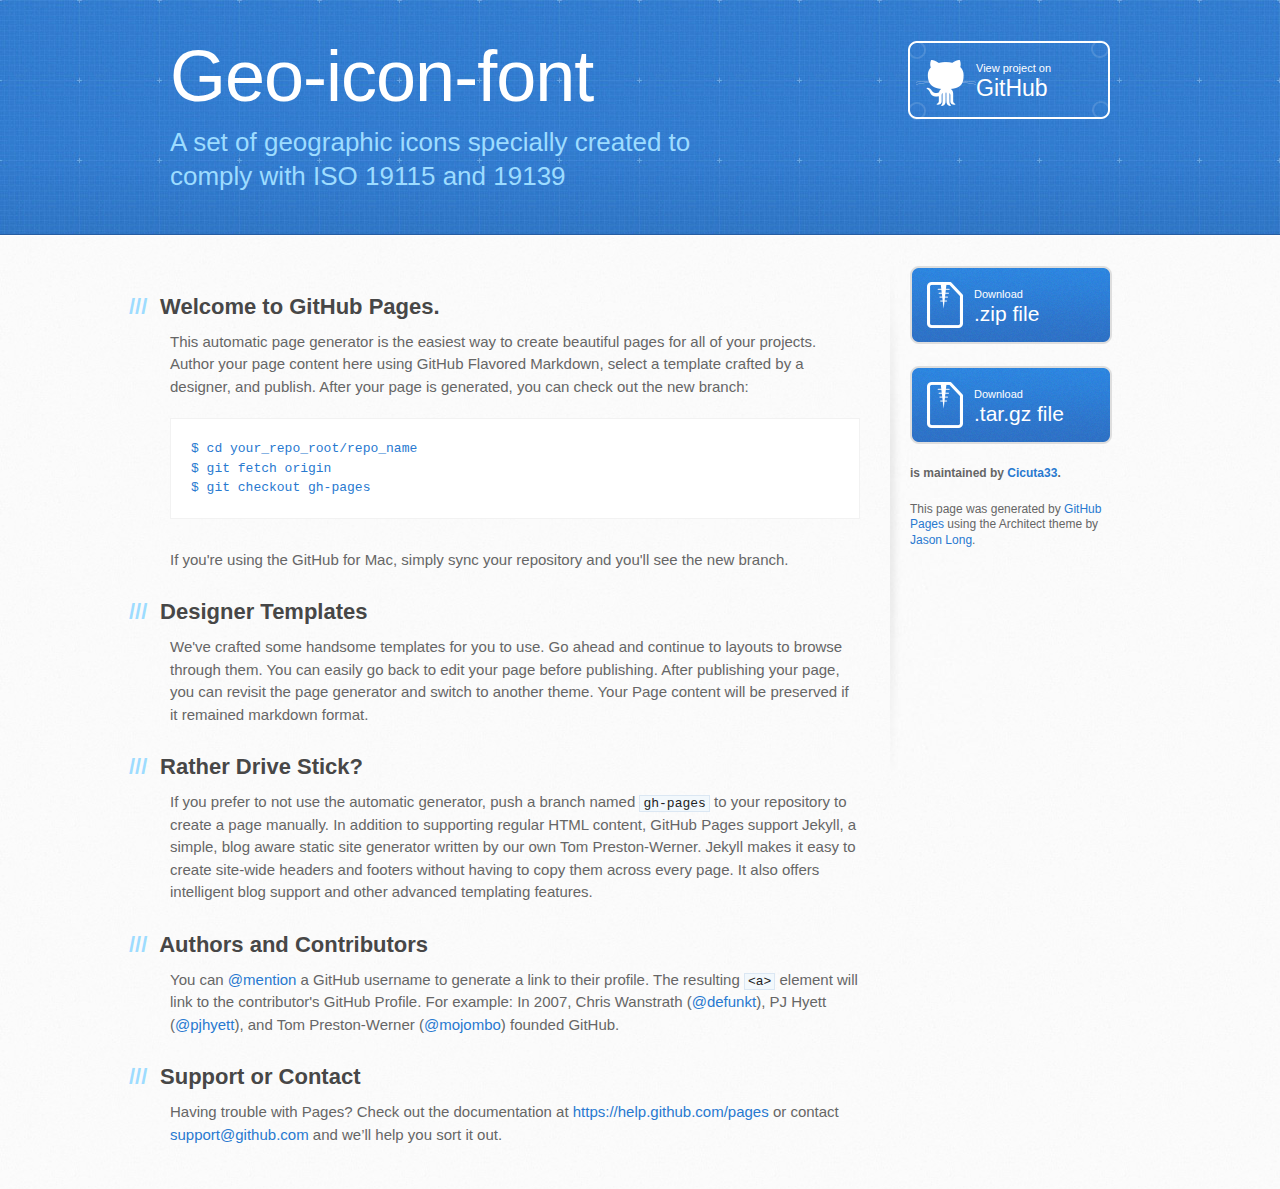
<file: index.html>
<!DOCTYPE html>
<html>
  <head>
    <meta charset='utf-8'>
    <meta http-equiv="X-UA-Compatible" content="chrome=1">
    <meta name="viewport" content="width=device-width, initial-scale=1, maximum-scale=1">
    <link href='https://fonts.googleapis.com/css?family=Architects+Daughter' rel='stylesheet' type='text/css'>
    <link rel="stylesheet" type="text/css" href="stylesheets/stylesheet.css" media="screen">
    <link rel="stylesheet" type="text/css" href="stylesheets/pygment_trac.css" media="screen">
    <link rel="stylesheet" type="text/css" href="stylesheets/print.css" media="print">

    <!--[if lt IE 9]>
    <script src="//html5shiv.googlecode.com/svn/trunk/html5.js"></script>
    <![endif]-->

    <title>Geo-icon-font by Cicuta33</title>
  </head>

  <body>
    <header>
      <div class="inner">
        <h1>Geo-icon-font</h1>
        <h2>A set of geographic icons specially created to comply with ISO 19115 and 19139</h2>
        <a href="https://github.com/Cicuta33/geo-icon-font" class="button"><small>View project on</small> GitHub</a>
      </div>
    </header>

    <div id="content-wrapper">
      <div class="inner clearfix">
        <section id="main-content">
          <h3>
<a id="welcome-to-github-pages" class="anchor" href="#welcome-to-github-pages" aria-hidden="true"><span class="octicon octicon-link"></span></a>Welcome to GitHub Pages.</h3>

<p>This automatic page generator is the easiest way to create beautiful pages for all of your projects. Author your page content here using GitHub Flavored Markdown, select a template crafted by a designer, and publish. After your page is generated, you can check out the new branch:</p>

<pre><code>$ cd your_repo_root/repo_name
$ git fetch origin
$ git checkout gh-pages
</code></pre>

<p>If you're using the GitHub for Mac, simply sync your repository and you'll see the new branch.</p>

<h3>
<a id="designer-templates" class="anchor" href="#designer-templates" aria-hidden="true"><span class="octicon octicon-link"></span></a>Designer Templates</h3>

<p>We've crafted some handsome templates for you to use. Go ahead and continue to layouts to browse through them. You can easily go back to edit your page before publishing. After publishing your page, you can revisit the page generator and switch to another theme. Your Page content will be preserved if it remained markdown format.</p>

<h3>
<a id="rather-drive-stick" class="anchor" href="#rather-drive-stick" aria-hidden="true"><span class="octicon octicon-link"></span></a>Rather Drive Stick?</h3>

<p>If you prefer to not use the automatic generator, push a branch named <code>gh-pages</code> to your repository to create a page manually. In addition to supporting regular HTML content, GitHub Pages support Jekyll, a simple, blog aware static site generator written by our own Tom Preston-Werner. Jekyll makes it easy to create site-wide headers and footers without having to copy them across every page. It also offers intelligent blog support and other advanced templating features.</p>

<h3>
<a id="authors-and-contributors" class="anchor" href="#authors-and-contributors" aria-hidden="true"><span class="octicon octicon-link"></span></a>Authors and Contributors</h3>

<p>You can <a href="https://github.com/blog/821" class="user-mention">@mention</a> a GitHub username to generate a link to their profile. The resulting <code>&lt;a&gt;</code> element will link to the contributor's GitHub Profile. For example: In 2007, Chris Wanstrath (<a href="https://github.com/defunkt" class="user-mention">@defunkt</a>), PJ Hyett (<a href="https://github.com/pjhyett" class="user-mention">@pjhyett</a>), and Tom Preston-Werner (<a href="https://github.com/mojombo" class="user-mention">@mojombo</a>) founded GitHub.</p>

<h3>
<a id="support-or-contact" class="anchor" href="#support-or-contact" aria-hidden="true"><span class="octicon octicon-link"></span></a>Support or Contact</h3>

<p>Having trouble with Pages? Check out the documentation at <a href="https://help.github.com/pages">https://help.github.com/pages</a> or contact <a href="mailto:support@github.com">support@github.com</a> and we’ll help you sort it out.</p>
        </section>

        <aside id="sidebar">
          <a href="https://github.com/Cicuta33/geo-icon-font/zipball/master" class="button">
            <small>Download</small>
            .zip file
          </a>
          <a href="https://github.com/Cicuta33/geo-icon-font/tarball/master" class="button">
            <small>Download</small>
            .tar.gz file
          </a>

          <p class="repo-owner"><a href="https://github.com/Cicuta33/geo-icon-font"></a> is maintained by <a href="https://github.com/Cicuta33">Cicuta33</a>.</p>

          <p>This page was generated by <a href="https://pages.github.com">GitHub Pages</a> using the Architect theme by <a href="https://twitter.com/jasonlong">Jason Long</a>.</p>
        </aside>
      </div>
    </div>

  
  </body>
  <script>
  (function(i,s,o,g,r,a,m){i['GoogleAnalyticsObject']=r;i[r]=i[r]||function(){
  (i[r].q=i[r].q||[]).push(arguments)},i[r].l=1*new Date();a=s.createElement(o),
  m=s.getElementsByTagName(o)[0];a.async=1;a.src=g;m.parentNode.insertBefore(a,m)
  })(window,document,'script','//www.google-analytics.com/analytics.js','ga');

  ga('create', 'UA-59531377-1', 'auto');
  ga('send', 'pageview');

</script>
</html>
</file>
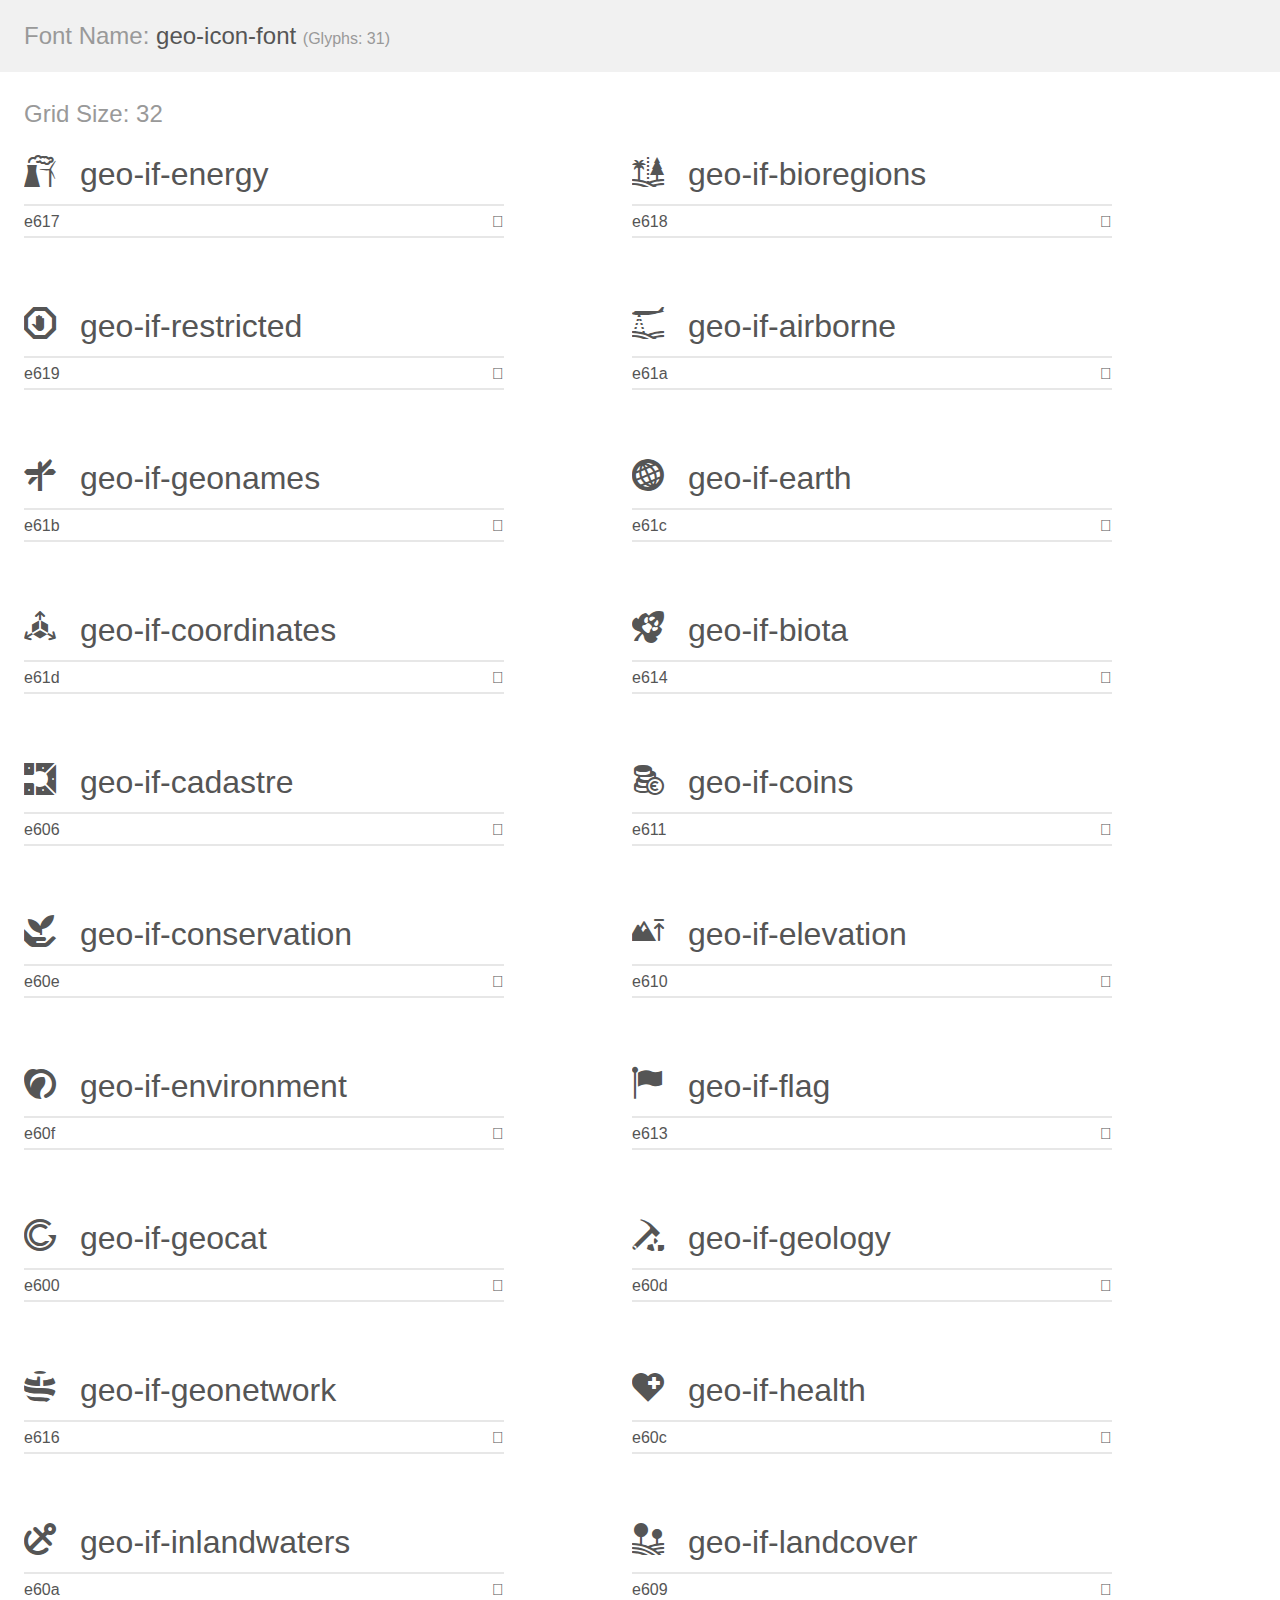
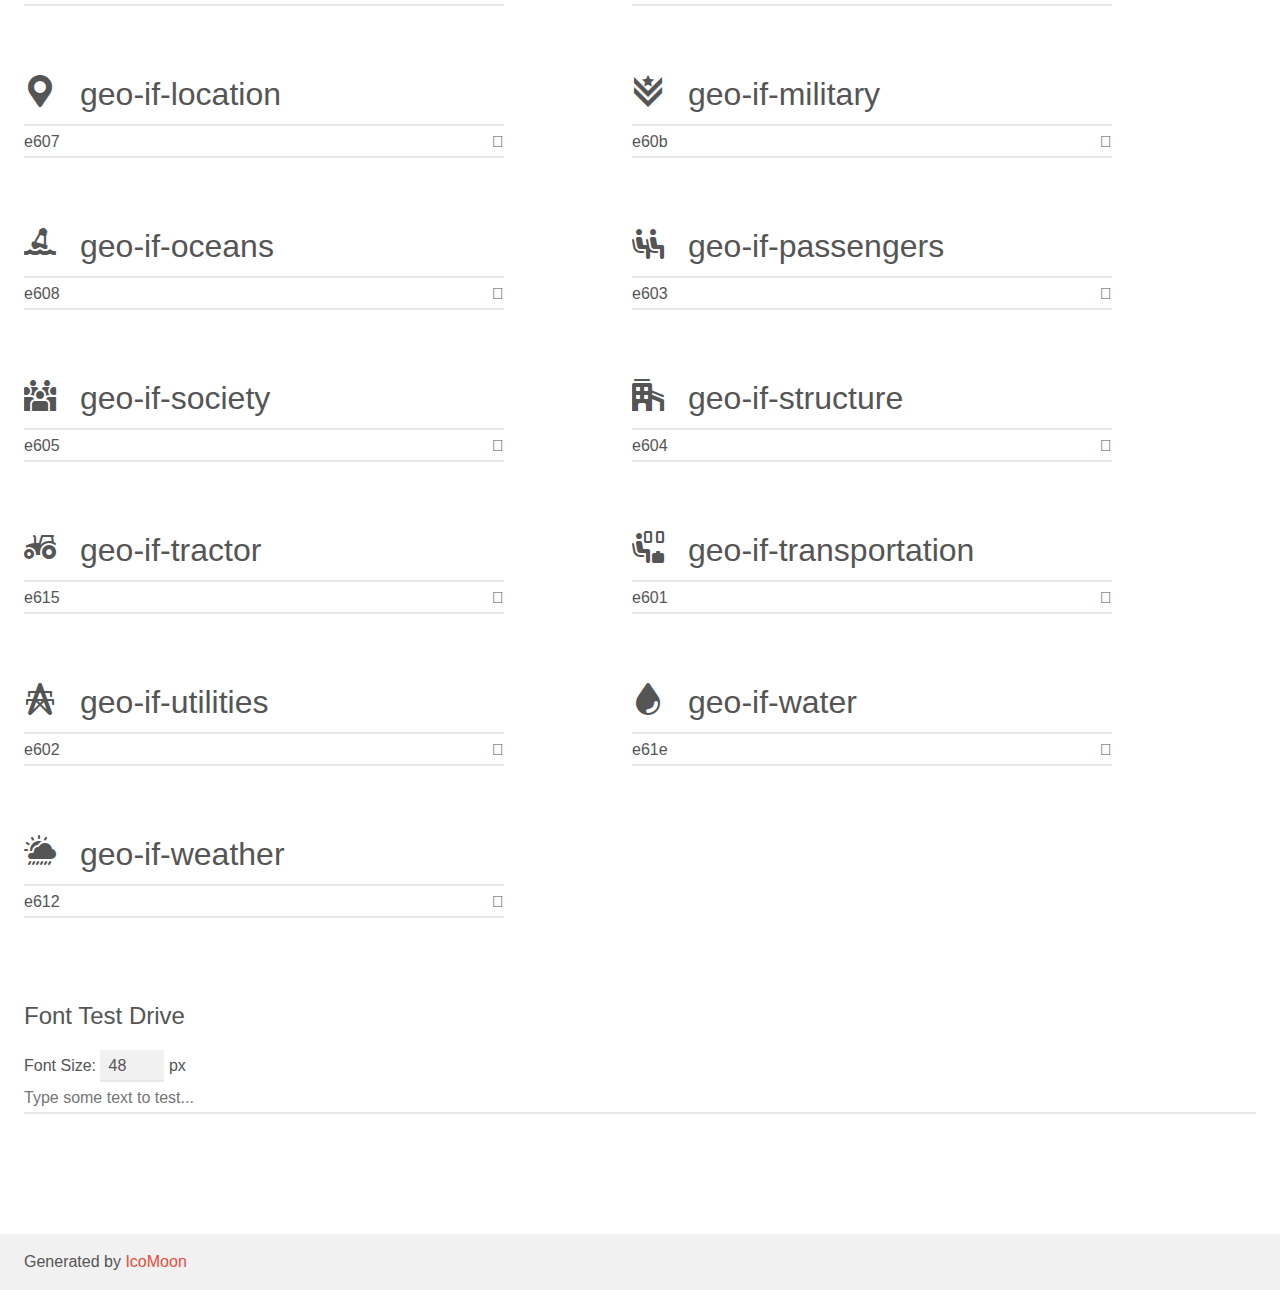
<file: demo.html>
<!doctype html>
<html>
<head>
	<meta charset="utf-8">
	<title>IcoMoon Demo</title>
	<meta name="description" content="An Icon Font Generated By IcoMoon.io">
	<meta name="viewport" content="width=device-width, initial-scale=1">
	<link rel="stylesheet" href="demo-files/demo.css">
	<link rel="stylesheet" href="style.css"></head>
<body>
	<div class="bgc1 clearfix">
		<h1 class="mhmm mvm"><span class="fgc1">Font Name:</span> geo-icon-font <small class="fgc1">(Glyphs:&nbsp;31)</small></h1>
	</div>
	<div class="clearfix mhl ptl">
		<h1 class="mvm mtn fgc1">Grid Size: 32</h1>
		<div class="glyph fs1">
			<div class="clearfix bshadow0 pbs">
				<i class="geo-if-energy">
				
				</i>
				<span class="mls"> geo-if-energy</span>
			</div>
			<fieldset class="fs0 size1of1 clearfix hidden-false">
				<input type="text" readonly value="e617" class="unit size1of2" />
				<input type="text" maxlength="1" readonly value="&#xe617;" class="unitRight size1of2 talign-right" />
			</fieldset>
			<div class="fs0 bshadow0 clearfix hidden-true">
				<span class="unit pvs fgc1">liga: </span>
				<input type="text" readonly value="" class="liga unitRight" />
			</div>
		</div>
		<div class="glyph fs1">
			<div class="clearfix bshadow0 pbs">
				<i class="geo-if-bioregions">
				
				</i>
				<span class="mls"> geo-if-bioregions</span>
			</div>
			<fieldset class="fs0 size1of1 clearfix hidden-false">
				<input type="text" readonly value="e618" class="unit size1of2" />
				<input type="text" maxlength="1" readonly value="&#xe618;" class="unitRight size1of2 talign-right" />
			</fieldset>
			<div class="fs0 bshadow0 clearfix hidden-true">
				<span class="unit pvs fgc1">liga: </span>
				<input type="text" readonly value="" class="liga unitRight" />
			</div>
		</div>
		<div class="glyph fs1">
			<div class="clearfix bshadow0 pbs">
				<i class="geo-if-restricted">
				
				</i>
				<span class="mls"> geo-if-restricted</span>
			</div>
			<fieldset class="fs0 size1of1 clearfix hidden-false">
				<input type="text" readonly value="e619" class="unit size1of2" />
				<input type="text" maxlength="1" readonly value="&#xe619;" class="unitRight size1of2 talign-right" />
			</fieldset>
			<div class="fs0 bshadow0 clearfix hidden-true">
				<span class="unit pvs fgc1">liga: </span>
				<input type="text" readonly value="" class="liga unitRight" />
			</div>
		</div>
		<div class="glyph fs1">
			<div class="clearfix bshadow0 pbs">
				<i class="geo-if-airborne">
				
				</i>
				<span class="mls"> geo-if-airborne</span>
			</div>
			<fieldset class="fs0 size1of1 clearfix hidden-false">
				<input type="text" readonly value="e61a" class="unit size1of2" />
				<input type="text" maxlength="1" readonly value="&#xe61a;" class="unitRight size1of2 talign-right" />
			</fieldset>
			<div class="fs0 bshadow0 clearfix hidden-true">
				<span class="unit pvs fgc1">liga: </span>
				<input type="text" readonly value="" class="liga unitRight" />
			</div>
		</div>
		<div class="glyph fs1">
			<div class="clearfix bshadow0 pbs">
				<i class="geo-if-geonames">
				
				</i>
				<span class="mls"> geo-if-geonames</span>
			</div>
			<fieldset class="fs0 size1of1 clearfix hidden-false">
				<input type="text" readonly value="e61b" class="unit size1of2" />
				<input type="text" maxlength="1" readonly value="&#xe61b;" class="unitRight size1of2 talign-right" />
			</fieldset>
			<div class="fs0 bshadow0 clearfix hidden-true">
				<span class="unit pvs fgc1">liga: </span>
				<input type="text" readonly value="" class="liga unitRight" />
			</div>
		</div>
		<div class="glyph fs1">
			<div class="clearfix bshadow0 pbs">
				<i class="geo-if-earth">
				
				</i>
				<span class="mls"> geo-if-earth</span>
			</div>
			<fieldset class="fs0 size1of1 clearfix hidden-false">
				<input type="text" readonly value="e61c" class="unit size1of2" />
				<input type="text" maxlength="1" readonly value="&#xe61c;" class="unitRight size1of2 talign-right" />
			</fieldset>
			<div class="fs0 bshadow0 clearfix hidden-true">
				<span class="unit pvs fgc1">liga: </span>
				<input type="text" readonly value="" class="liga unitRight" />
			</div>
		</div>
		<div class="glyph fs1">
			<div class="clearfix bshadow0 pbs">
				<i class="geo-if-coordinates">
				
				</i>
				<span class="mls"> geo-if-coordinates</span>
			</div>
			<fieldset class="fs0 size1of1 clearfix hidden-false">
				<input type="text" readonly value="e61d" class="unit size1of2" />
				<input type="text" maxlength="1" readonly value="&#xe61d;" class="unitRight size1of2 talign-right" />
			</fieldset>
			<div class="fs0 bshadow0 clearfix hidden-true">
				<span class="unit pvs fgc1">liga: </span>
				<input type="text" readonly value="" class="liga unitRight" />
			</div>
		</div>
		<div class="glyph fs1">
			<div class="clearfix bshadow0 pbs">
				<i class="geo-if-biota">
				
				</i>
				<span class="mls"> geo-if-biota</span>
			</div>
			<fieldset class="fs0 size1of1 clearfix hidden-false">
				<input type="text" readonly value="e614" class="unit size1of2" />
				<input type="text" maxlength="1" readonly value="&#xe614;" class="unitRight size1of2 talign-right" />
			</fieldset>
			<div class="fs0 bshadow0 clearfix hidden-true">
				<span class="unit pvs fgc1">liga: </span>
				<input type="text" readonly value="" class="liga unitRight" />
			</div>
		</div>
		<div class="glyph fs1">
			<div class="clearfix bshadow0 pbs">
				<i class="geo-if-cadastre">
				
				</i>
				<span class="mls"> geo-if-cadastre</span>
			</div>
			<fieldset class="fs0 size1of1 clearfix hidden-false">
				<input type="text" readonly value="e606" class="unit size1of2" />
				<input type="text" maxlength="1" readonly value="&#xe606;" class="unitRight size1of2 talign-right" />
			</fieldset>
			<div class="fs0 bshadow0 clearfix hidden-true">
				<span class="unit pvs fgc1">liga: </span>
				<input type="text" readonly value="" class="liga unitRight" />
			</div>
		</div>
		<div class="glyph fs1">
			<div class="clearfix bshadow0 pbs">
				<i class="geo-if-coins">
				
				</i>
				<span class="mls"> geo-if-coins</span>
			</div>
			<fieldset class="fs0 size1of1 clearfix hidden-false">
				<input type="text" readonly value="e611" class="unit size1of2" />
				<input type="text" maxlength="1" readonly value="&#xe611;" class="unitRight size1of2 talign-right" />
			</fieldset>
			<div class="fs0 bshadow0 clearfix hidden-true">
				<span class="unit pvs fgc1">liga: </span>
				<input type="text" readonly value="" class="liga unitRight" />
			</div>
		</div>
		<div class="glyph fs1">
			<div class="clearfix bshadow0 pbs">
				<i class="geo-if-conservation">
				
				</i>
				<span class="mls"> geo-if-conservation</span>
			</div>
			<fieldset class="fs0 size1of1 clearfix hidden-false">
				<input type="text" readonly value="e60e" class="unit size1of2" />
				<input type="text" maxlength="1" readonly value="&#xe60e;" class="unitRight size1of2 talign-right" />
			</fieldset>
			<div class="fs0 bshadow0 clearfix hidden-true">
				<span class="unit pvs fgc1">liga: </span>
				<input type="text" readonly value="" class="liga unitRight" />
			</div>
		</div>
		<div class="glyph fs1">
			<div class="clearfix bshadow0 pbs">
				<i class="geo-if-elevation">
				
				</i>
				<span class="mls"> geo-if-elevation</span>
			</div>
			<fieldset class="fs0 size1of1 clearfix hidden-false">
				<input type="text" readonly value="e610" class="unit size1of2" />
				<input type="text" maxlength="1" readonly value="&#xe610;" class="unitRight size1of2 talign-right" />
			</fieldset>
			<div class="fs0 bshadow0 clearfix hidden-true">
				<span class="unit pvs fgc1">liga: </span>
				<input type="text" readonly value="" class="liga unitRight" />
			</div>
		</div>
		<div class="glyph fs1">
			<div class="clearfix bshadow0 pbs">
				<i class="geo-if-environment">
				
				</i>
				<span class="mls"> geo-if-environment</span>
			</div>
			<fieldset class="fs0 size1of1 clearfix hidden-false">
				<input type="text" readonly value="e60f" class="unit size1of2" />
				<input type="text" maxlength="1" readonly value="&#xe60f;" class="unitRight size1of2 talign-right" />
			</fieldset>
			<div class="fs0 bshadow0 clearfix hidden-true">
				<span class="unit pvs fgc1">liga: </span>
				<input type="text" readonly value="" class="liga unitRight" />
			</div>
		</div>
		<div class="glyph fs1">
			<div class="clearfix bshadow0 pbs">
				<i class="geo-if-flag">
				
				</i>
				<span class="mls"> geo-if-flag</span>
			</div>
			<fieldset class="fs0 size1of1 clearfix hidden-false">
				<input type="text" readonly value="e613" class="unit size1of2" />
				<input type="text" maxlength="1" readonly value="&#xe613;" class="unitRight size1of2 talign-right" />
			</fieldset>
			<div class="fs0 bshadow0 clearfix hidden-true">
				<span class="unit pvs fgc1">liga: </span>
				<input type="text" readonly value="" class="liga unitRight" />
			</div>
		</div>
		<div class="glyph fs1">
			<div class="clearfix bshadow0 pbs">
				<i class="geo-if-geocat">
				
				</i>
				<span class="mls"> geo-if-geocat</span>
			</div>
			<fieldset class="fs0 size1of1 clearfix hidden-false">
				<input type="text" readonly value="e600" class="unit size1of2" />
				<input type="text" maxlength="1" readonly value="&#xe600;" class="unitRight size1of2 talign-right" />
			</fieldset>
			<div class="fs0 bshadow0 clearfix hidden-true">
				<span class="unit pvs fgc1">liga: </span>
				<input type="text" readonly value="" class="liga unitRight" />
			</div>
		</div>
		<div class="glyph fs1">
			<div class="clearfix bshadow0 pbs">
				<i class="geo-if-geology">
				
				</i>
				<span class="mls"> geo-if-geology</span>
			</div>
			<fieldset class="fs0 size1of1 clearfix hidden-false">
				<input type="text" readonly value="e60d" class="unit size1of2" />
				<input type="text" maxlength="1" readonly value="&#xe60d;" class="unitRight size1of2 talign-right" />
			</fieldset>
			<div class="fs0 bshadow0 clearfix hidden-true">
				<span class="unit pvs fgc1">liga: </span>
				<input type="text" readonly value="" class="liga unitRight" />
			</div>
		</div>
		<div class="glyph fs1">
			<div class="clearfix bshadow0 pbs">
				<i class="geo-if-geonetwork">
				
				</i>
				<span class="mls"> geo-if-geonetwork</span>
			</div>
			<fieldset class="fs0 size1of1 clearfix hidden-false">
				<input type="text" readonly value="e616" class="unit size1of2" />
				<input type="text" maxlength="1" readonly value="&#xe616;" class="unitRight size1of2 talign-right" />
			</fieldset>
			<div class="fs0 bshadow0 clearfix hidden-true">
				<span class="unit pvs fgc1">liga: </span>
				<input type="text" readonly value="" class="liga unitRight" />
			</div>
		</div>
		<div class="glyph fs1">
			<div class="clearfix bshadow0 pbs">
				<i class="geo-if-health">
				
				</i>
				<span class="mls"> geo-if-health</span>
			</div>
			<fieldset class="fs0 size1of1 clearfix hidden-false">
				<input type="text" readonly value="e60c" class="unit size1of2" />
				<input type="text" maxlength="1" readonly value="&#xe60c;" class="unitRight size1of2 talign-right" />
			</fieldset>
			<div class="fs0 bshadow0 clearfix hidden-true">
				<span class="unit pvs fgc1">liga: </span>
				<input type="text" readonly value="" class="liga unitRight" />
			</div>
		</div>
		<div class="glyph fs1">
			<div class="clearfix bshadow0 pbs">
				<i class="geo-if-inlandwaters">
				
				</i>
				<span class="mls"> geo-if-inlandwaters</span>
			</div>
			<fieldset class="fs0 size1of1 clearfix hidden-false">
				<input type="text" readonly value="e60a" class="unit size1of2" />
				<input type="text" maxlength="1" readonly value="&#xe60a;" class="unitRight size1of2 talign-right" />
			</fieldset>
			<div class="fs0 bshadow0 clearfix hidden-true">
				<span class="unit pvs fgc1">liga: </span>
				<input type="text" readonly value="" class="liga unitRight" />
			</div>
		</div>
		<div class="glyph fs1">
			<div class="clearfix bshadow0 pbs">
				<i class="geo-if-landcover">
				
				</i>
				<span class="mls"> geo-if-landcover</span>
			</div>
			<fieldset class="fs0 size1of1 clearfix hidden-false">
				<input type="text" readonly value="e609" class="unit size1of2" />
				<input type="text" maxlength="1" readonly value="&#xe609;" class="unitRight size1of2 talign-right" />
			</fieldset>
			<div class="fs0 bshadow0 clearfix hidden-true">
				<span class="unit pvs fgc1">liga: </span>
				<input type="text" readonly value="" class="liga unitRight" />
			</div>
		</div>
		<div class="glyph fs1">
			<div class="clearfix bshadow0 pbs">
				<i class="geo-if-location">
				
				</i>
				<span class="mls"> geo-if-location</span>
			</div>
			<fieldset class="fs0 size1of1 clearfix hidden-false">
				<input type="text" readonly value="e607" class="unit size1of2" />
				<input type="text" maxlength="1" readonly value="&#xe607;" class="unitRight size1of2 talign-right" />
			</fieldset>
			<div class="fs0 bshadow0 clearfix hidden-true">
				<span class="unit pvs fgc1">liga: </span>
				<input type="text" readonly value="" class="liga unitRight" />
			</div>
		</div>
		<div class="glyph fs1">
			<div class="clearfix bshadow0 pbs">
				<i class="geo-if-military">
				
				</i>
				<span class="mls"> geo-if-military</span>
			</div>
			<fieldset class="fs0 size1of1 clearfix hidden-false">
				<input type="text" readonly value="e60b" class="unit size1of2" />
				<input type="text" maxlength="1" readonly value="&#xe60b;" class="unitRight size1of2 talign-right" />
			</fieldset>
			<div class="fs0 bshadow0 clearfix hidden-true">
				<span class="unit pvs fgc1">liga: </span>
				<input type="text" readonly value="" class="liga unitRight" />
			</div>
		</div>
		<div class="glyph fs1">
			<div class="clearfix bshadow0 pbs">
				<i class="geo-if-oceans">
				
				</i>
				<span class="mls"> geo-if-oceans</span>
			</div>
			<fieldset class="fs0 size1of1 clearfix hidden-false">
				<input type="text" readonly value="e608" class="unit size1of2" />
				<input type="text" maxlength="1" readonly value="&#xe608;" class="unitRight size1of2 talign-right" />
			</fieldset>
			<div class="fs0 bshadow0 clearfix hidden-true">
				<span class="unit pvs fgc1">liga: </span>
				<input type="text" readonly value="" class="liga unitRight" />
			</div>
		</div>
		<div class="glyph fs1">
			<div class="clearfix bshadow0 pbs">
				<i class="geo-if-passengers">
				
				</i>
				<span class="mls"> geo-if-passengers</span>
			</div>
			<fieldset class="fs0 size1of1 clearfix hidden-false">
				<input type="text" readonly value="e603" class="unit size1of2" />
				<input type="text" maxlength="1" readonly value="&#xe603;" class="unitRight size1of2 talign-right" />
			</fieldset>
			<div class="fs0 bshadow0 clearfix hidden-true">
				<span class="unit pvs fgc1">liga: </span>
				<input type="text" readonly value="" class="liga unitRight" />
			</div>
		</div>
		<div class="glyph fs1">
			<div class="clearfix bshadow0 pbs">
				<i class="geo-if-society">
				
				</i>
				<span class="mls"> geo-if-society</span>
			</div>
			<fieldset class="fs0 size1of1 clearfix hidden-false">
				<input type="text" readonly value="e605" class="unit size1of2" />
				<input type="text" maxlength="1" readonly value="&#xe605;" class="unitRight size1of2 talign-right" />
			</fieldset>
			<div class="fs0 bshadow0 clearfix hidden-true">
				<span class="unit pvs fgc1">liga: </span>
				<input type="text" readonly value="" class="liga unitRight" />
			</div>
		</div>
		<div class="glyph fs1">
			<div class="clearfix bshadow0 pbs">
				<i class="geo-if-structure">
				
				</i>
				<span class="mls"> geo-if-structure</span>
			</div>
			<fieldset class="fs0 size1of1 clearfix hidden-false">
				<input type="text" readonly value="e604" class="unit size1of2" />
				<input type="text" maxlength="1" readonly value="&#xe604;" class="unitRight size1of2 talign-right" />
			</fieldset>
			<div class="fs0 bshadow0 clearfix hidden-true">
				<span class="unit pvs fgc1">liga: </span>
				<input type="text" readonly value="" class="liga unitRight" />
			</div>
		</div>
		<div class="glyph fs1">
			<div class="clearfix bshadow0 pbs">
				<i class="geo-if-tractor">
				
				</i>
				<span class="mls"> geo-if-tractor</span>
			</div>
			<fieldset class="fs0 size1of1 clearfix hidden-false">
				<input type="text" readonly value="e615" class="unit size1of2" />
				<input type="text" maxlength="1" readonly value="&#xe615;" class="unitRight size1of2 talign-right" />
			</fieldset>
			<div class="fs0 bshadow0 clearfix hidden-true">
				<span class="unit pvs fgc1">liga: </span>
				<input type="text" readonly value="" class="liga unitRight" />
			</div>
		</div>
		<div class="glyph fs1">
			<div class="clearfix bshadow0 pbs">
				<i class="geo-if-transportation">
				
				</i>
				<span class="mls"> geo-if-transportation</span>
			</div>
			<fieldset class="fs0 size1of1 clearfix hidden-false">
				<input type="text" readonly value="e601" class="unit size1of2" />
				<input type="text" maxlength="1" readonly value="&#xe601;" class="unitRight size1of2 talign-right" />
			</fieldset>
			<div class="fs0 bshadow0 clearfix hidden-true">
				<span class="unit pvs fgc1">liga: </span>
				<input type="text" readonly value="" class="liga unitRight" />
			</div>
		</div>
		<div class="glyph fs1">
			<div class="clearfix bshadow0 pbs">
				<i class="geo-if-utilities">
				
				</i>
				<span class="mls"> geo-if-utilities</span>
			</div>
			<fieldset class="fs0 size1of1 clearfix hidden-false">
				<input type="text" readonly value="e602" class="unit size1of2" />
				<input type="text" maxlength="1" readonly value="&#xe602;" class="unitRight size1of2 talign-right" />
			</fieldset>
			<div class="fs0 bshadow0 clearfix hidden-true">
				<span class="unit pvs fgc1">liga: </span>
				<input type="text" readonly value="" class="liga unitRight" />
			</div>
		</div>
		<div class="glyph fs1">
			<div class="clearfix bshadow0 pbs">
				<i class="geo-if-water">
				
				</i>
				<span class="mls"> geo-if-water</span>
			</div>
			<fieldset class="fs0 size1of1 clearfix hidden-false">
				<input type="text" readonly value="e61e" class="unit size1of2" />
				<input type="text" maxlength="1" readonly value="&#xe61e;" class="unitRight size1of2 talign-right" />
			</fieldset>
			<div class="fs0 bshadow0 clearfix hidden-true">
				<span class="unit pvs fgc1">liga: </span>
				<input type="text" readonly value="" class="liga unitRight" />
			</div>
		</div>
		<div class="glyph fs1">
			<div class="clearfix bshadow0 pbs">
				<i class="geo-if-weather">
				
				</i>
				<span class="mls"> geo-if-weather</span>
			</div>
			<fieldset class="fs0 size1of1 clearfix hidden-false">
				<input type="text" readonly value="e612" class="unit size1of2" />
				<input type="text" maxlength="1" readonly value="&#xe612;" class="unitRight size1of2 talign-right" />
			</fieldset>
			<div class="fs0 bshadow0 clearfix hidden-true">
				<span class="unit pvs fgc1">liga: </span>
				<input type="text" readonly value="" class="liga unitRight" />
			</div>
		</div>
	</div>

	<!--[if gt IE 8]><!-->
	<div class="mhl clearfix mbl">
		<h1>Font Test Drive</h1>
		<label>
			Font Size: <input id="fontSize" type="number" class="textbox0 mbm"
			min="8" value="48" />
			px
		</label>
		<input id="testText" type="text" class="phl size1of1 mvl"
		placeholder="Type some text to test..." value=""/>
		</label>
		<div id="testDrive" class="icomoon-liga">&nbsp;
		</div>
	</div>
	<!--<![endif]-->
	<div class="bgc1 clearfix">
		<p class="mhl">Generated by <a href="https://icomoon.io/app">IcoMoon</a></p>
	</div>

	<script src="demo-files/demo.js"></script>
</body>
</html>
</file>
<file: stylesheets/pygment_trac.css>
.highlight  { background: #ffffff; }
.highlight .c { color: #999988; font-style: italic } /* Comment */
.highlight .err { color: #a61717; background-color: #e3d2d2 } /* Error */
.highlight .k { font-weight: bold } /* Keyword */
.highlight .o { font-weight: bold } /* Operator */
.highlight .cm { color: #999988; font-style: italic } /* Comment.Multiline */
.highlight .cp { color: #999999; font-weight: bold } /* Comment.Preproc */
.highlight .c1 { color: #999988; font-style: italic } /* Comment.Single */
.highlight .cs { color: #999999; font-weight: bold; font-style: italic } /* Comment.Special */
.highlight .gd { color: #000000; background-color: #ffdddd } /* Generic.Deleted */
.highlight .gd .x { color: #000000; background-color: #ffaaaa } /* Generic.Deleted.Specific */
.highlight .ge { font-style: italic } /* Generic.Emph */
.highlight .gr { color: #aa0000 } /* Generic.Error */
.highlight .gh { color: #999999 } /* Generic.Heading */
.highlight .gi { color: #000000; background-color: #ddffdd } /* Generic.Inserted */
.highlight .gi .x { color: #000000; background-color: #aaffaa } /* Generic.Inserted.Specific */
.highlight .go { color: #888888 } /* Generic.Output */
.highlight .gp { color: #555555 } /* Generic.Prompt */
.highlight .gs { font-weight: bold } /* Generic.Strong */
.highlight .gu { color: #800080; font-weight: bold; } /* Generic.Subheading */
.highlight .gt { color: #aa0000 } /* Generic.Traceback */
.highlight .kc { font-weight: bold } /* Keyword.Constant */
.highlight .kd { font-weight: bold } /* Keyword.Declaration */
.highlight .kn { font-weight: bold } /* Keyword.Namespace */
.highlight .kp { font-weight: bold } /* Keyword.Pseudo */
.highlight .kr { font-weight: bold } /* Keyword.Reserved */
.highlight .kt { color: #445588; font-weight: bold } /* Keyword.Type */
.highlight .m { color: #009999 } /* Literal.Number */
.highlight .s { color: #d14 } /* Literal.String */
.highlight .na { color: #008080 } /* Name.Attribute */
.highlight .nb { color: #0086B3 } /* Name.Builtin */
.highlight .nc { color: #445588; font-weight: bold } /* Name.Class */
.highlight .no { color: #008080 } /* Name.Constant */
.highlight .ni { color: #800080 } /* Name.Entity */
.highlight .ne { color: #990000; font-weight: bold } /* Name.Exception */
.highlight .nf { color: #990000; font-weight: bold } /* Name.Function */
.highlight .nn { color: #555555 } /* Name.Namespace */
.highlight .nt { color: #000080 } /* Name.Tag */
.highlight .nv { color: #008080 } /* Name.Variable */
.highlight .ow { font-weight: bold } /* Operator.Word */
.highlight .w { color: #bbbbbb } /* Text.Whitespace */
.highlight .mf { color: #009999 } /* Literal.Number.Float */
.highlight .mh { color: #009999 } /* Literal.Number.Hex */
.highlight .mi { color: #009999 } /* Literal.Number.Integer */
.highlight .mo { color: #009999 } /* Literal.Number.Oct */
.highlight .sb { color: #d14 } /* Literal.String.Backtick */
.highlight .sc { color: #d14 } /* Literal.String.Char */
.highlight .sd { color: #d14 } /* Literal.String.Doc */
.highlight .s2 { color: #d14 } /* Literal.String.Double */
.highlight .se { color: #d14 } /* Literal.String.Escape */
.highlight .sh { color: #d14 } /* Literal.String.Heredoc */
.highlight .si { color: #d14 } /* Literal.String.Interpol */
.highlight .sx { color: #d14 } /* Literal.String.Other */
.highlight .sr { color: #009926 } /* Literal.String.Regex */
.highlight .s1 { color: #d14 } /* Literal.String.Single */
.highlight .ss { color: #990073 } /* Literal.String.Symbol */
.highlight .bp { color: #999999 } /* Name.Builtin.Pseudo */
.highlight .vc { color: #008080 } /* Name.Variable.Class */
.highlight .vg { color: #008080 } /* Name.Variable.Global */
.highlight .vi { color: #008080 } /* Name.Variable.Instance */
.highlight .il { color: #009999 } /* Literal.Number.Integer.Long */

.type-csharp .highlight .k { color: #0000FF }
.type-csharp .highlight .kt { color: #0000FF }
.type-csharp .highlight .nf { color: #000000; font-weight: normal }
.type-csharp .highlight .nc { color: #2B91AF }
.type-csharp .highlight .nn { color: #000000 }
.type-csharp .highlight .s { color: #A31515 }
.type-csharp .highlight .sc { color: #A31515 }
</file>
<file: stylesheets/print.css>
html, body, div, span, applet, object, iframe,
h1, h2, h3, h4, h5, h6, p, blockquote, pre,
a, abbr, acronym, address, big, cite, code,
del, dfn, em, img, ins, kbd, q, s, samp,
small, strike, strong, sub, sup, tt, var,
b, u, i, center,
dl, dt, dd, ol, ul, li,
fieldset, form, label, legend,
table, caption, tbody, tfoot, thead, tr, th, td,
article, aside, canvas, details, embed,
figure, figcaption, footer, header, hgroup,
menu, nav, output, ruby, section, summary,
time, mark, audio, video {
  padding: 0;
  margin: 0;
  font: inherit;
  font-size: 100%;
  vertical-align: baseline;
  border: 0;
}
/* HTML5 display-role reset for older browsers */
article, aside, details, figcaption, figure,
footer, header, hgroup, menu, nav, section {
  display: block;
}
body {
  line-height: 1;
}
ol, ul {
  list-style: none;
}
blockquote, q {
  quotes: none;
}
blockquote:before, blockquote:after,
q:before, q:after {
  content: '';
  content: none;
}
table {
  border-spacing: 0;
  border-collapse: collapse;
}
body {
  font-family: 'Helvetica Neue', Helvetica, Arial, serif;
  font-size: 13px;
  line-height: 1.5;
  color: #000;
}

a {
  font-weight: bold;
  color: #d5000d;
}

header {
  padding-top: 35px;
  padding-bottom: 10px;
}

header h1 {
  font-size: 48px;
  font-weight: bold;
  line-height: 1.2;
  color: #303030;
  letter-spacing: -1px;
}

header h2 {
  font-size: 24px;
  font-weight: normal;
  line-height: 1.3;
  color: #aaa;
  letter-spacing: -1px;
}
#downloads {
  display: none;
}
#main_content {
  padding-top: 20px;
}

code, pre {
  margin-bottom: 30px;
  font-family: Monaco, "Bitstream Vera Sans Mono", "Lucida Console", Terminal;
  font-size: 12px;
  color: #222;
}

code {
  padding: 0 3px;
}

pre {
  padding: 20px;
  overflow: auto;
  border: solid 1px #ddd;
}
pre code {
  padding: 0;
}

ul, ol, dl {
  margin-bottom: 20px;
}


/* COMMON STYLES */

table {
  width: 100%;
  border: 1px solid #ebebeb;
}

th {
  font-weight: 500;
}

td {
  font-weight: 300;
  text-align: center;
  border: 1px solid #ebebeb;
}

form {
  padding: 20px;
  background: #f2f2f2;

}


/* GENERAL ELEMENT TYPE STYLES */

h1 {
  font-size: 2.8em;
}

h2 {
  margin-bottom: 8px;
  font-size: 22px;
  font-weight: bold;
  color: #303030;
}

h3 {
  margin-bottom: 8px;
  font-size: 18px;
  font-weight: bold;
  color: #d5000d;
}

h4 {
  font-size: 16px;
  font-weight: bold;
  color: #303030;
}

h5 {
  font-size: 1em;
  color: #303030;
}

h6 {
  font-size: .8em;
  color: #303030;
}

p {
  margin-bottom: 20px;
  font-weight: 300;
}

a {
  text-decoration: none;
}

p a {
  font-weight: 400;
}

blockquote {
  padding: 0 0 0 30px;
  margin-bottom: 20px;
  font-size: 1.6em;
  border-left: 10px solid #e9e9e9;
}

ul li {
  padding-left: 20px;
  list-style-position: inside;
  list-style: disc;
}

ol li {
  padding-left: 3px;
  list-style-position: inside;
  list-style: decimal;
}

dl dd {
  font-style: italic;
  font-weight: 100;
}

footer {
  padding-top: 20px;
  padding-bottom: 30px;
  margin-top: 40px;
  font-size: 13px;
  color: #aaa;
}

footer a {
  color: #666;
}

/* MISC */
.clearfix:after {
  display: block;
  height: 0;
  clear: both;
  visibility: hidden;
  content: '.';
}

.clearfix {display: inline-block;}
* html .clearfix {height: 1%;}
.clearfix {display: block;}
</file>
<file: demo-files/demo.css>
body {
	padding: 0;
	margin: 0;
	font-family: sans-serif;
	font-size: 1em;
	line-height: 1.5;
	color: #555;
	background: #fff;
}
h1 {
	font-size: 1.5em;
	font-weight: normal;
}
small {
	font-size: .66666667em;
}
a {
	color: #e74c3c;
	text-decoration: none;
}
a:hover, a:focus {
	box-shadow: 0 1px #e74c3c;
}
.bshadow0, input {
	box-shadow: inset 0 -2px #e7e7e7;
}
input:hover {
	box-shadow: inset 0 -2px #ccc;
}
input, fieldset {
	font-size: 1em;
	margin: 0;
	padding: 0;
	border: 0;
}
input {
	color: inherit;
	line-height: 1.5;
	height: 1.5em;
	padding: .25em 0;
}
input:focus {
	outline: none;
	box-shadow: inset 0 -2px #449fdb;
}
.glyph {
	font-size: 16px;
	width: 15em;
	padding-bottom: 1em;
	margin-right: 4em;
	margin-bottom: 1em;
	float: left;
	overflow: hidden;
}
.liga {
	width: 80%;
	width: calc(100% - 2.5em);
}
.talign-right {
	text-align: right;
}
.talign-center {
	text-align: center;
}
.bgc1 {
	background: #f1f1f1;
}
.fgc1 {
	color: #999;
}
.fgc0 {
	color: #000;
}
p {
	margin-top: 1em;
	margin-bottom: 1em;
}
.mvm {
	margin-top: .75em;
	margin-bottom: .75em;
}
.mtn {
	margin-top: 0;
}
.mtl, .mal {
	margin-top: 1.5em;
}
.mbl, .mal {
	margin-bottom: 1.5em;
}
.mal, .mhl {
	margin-left: 1.5em;
	margin-right: 1.5em;
}
.mhmm {
	margin-left: 1em;
	margin-right: 1em;
}
.mls {
	margin-left: .25em;
}
.ptl {
	padding-top: 1.5em;
}
.pbs, .pvs {
	padding-bottom: .25em;
}
.pvs, .pts {
	padding-top: .25em;
}
.unit {
	float: left;
}
.unitRight {
	float: right;
}
.size1of2 {
	width: 50%;
}
.size1of1 {
	width: 100%;
}
.clearfix:before, .clearfix:after {
	content: " ";
	display: table;
}
.clearfix:after {
	clear: both;
}
.hidden-true {
	display: none;
}
.textbox0 {
	width: 3em;
	background: #f1f1f1;
	padding: .25em .5em;
	line-height: 1.5;
	height: 1.5em;
}
#testDrive {
	display: block;
	padding-top: 24px;
	line-height: 1.5;
}
.fs0 {
	font-size: 16px;
}
.fs1 {
	font-size: 32px;
}
</file>
<file: style.css>
@font-face {
	font-family: 'geo-icon-font';
	src:url('fonts/geo-icon-font.eot?ja6p84');
	src:url('fonts/geo-icon-font.eot?#iefixja6p84') format('embedded-opentype'),
		url('fonts/geo-icon-font.ttf?ja6p84') format('truetype'),
		url('fonts/geo-icon-font.woff?ja6p84') format('woff'),
		url('fonts/geo-icon-font.svg?ja6p84#geo-icon-font') format('svg');
	font-weight: normal;
	font-style: normal;
}

i {
	font-family: 'geo-icon-font';
	speak: none;
	font-style: normal;
	font-weight: normal;
	font-variant: normal;
	text-transform: none;
	line-height: 1;

	/* Better Font Rendering =========== */
	-webkit-font-smoothing: antialiased;
	-moz-osx-font-smoothing: grayscale;
}

.geo-if-energy:before {
	content: "\e617";
}
.geo-if-bioregions:before {
	content: "\e618";
}
.geo-if-restricted:before {
	content: "\e619";
}
.geo-if-airborne:before {
	content: "\e61a";
}
.geo-if-geonames:before {
	content: "\e61b";
}
.geo-if-earth:before {
	content: "\e61c";
}
.geo-if-coordinates:before {
	content: "\e61d";
}
.geo-if-biota:before {
	content: "\e614";
}
.geo-if-cadastre:before {
	content: "\e606";
}
.geo-if-coins:before {
	content: "\e611";
}
.geo-if-conservation:before {
	content: "\e60e";
}
.geo-if-elevation:before {
	content: "\e610";
}
.geo-if-environment:before {
	content: "\e60f";
}
.geo-if-flag:before {
	content: "\e613";
}
.geo-if-geocat:before {
	content: "\e600";
}
.geo-if-geology:before {
	content: "\e60d";
}
.geo-if-geonetwork:before {
	content: "\e616";
}
.geo-if-health:before {
	content: "\e60c";
}
.geo-if-inlandwaters:before {
	content: "\e60a";
}
.geo-if-landcover:before {
	content: "\e609";
}
.geo-if-location:before {
	content: "\e607";
}
.geo-if-military:before {
	content: "\e60b";
}
.geo-if-oceans:before {
	content: "\e608";
}
.geo-if-passengers:before {
	content: "\e603";
}
.geo-if-society:before {
	content: "\e605";
}
.geo-if-structure:before {
	content: "\e604";
}
.geo-if-tractor:before {
	content: "\e615";
}
.geo-if-transportation:before {
	content: "\e601";
}
.geo-if-utilities:before {
	content: "\e602";
}
.geo-if-water:before {
	content: "\e61e";
}
.geo-if-weather:before {
	content: "\e612";
}
</file>
<file: stylesheets/stylesheet.css>
/*! normalize.css v3.0.2 | MIT License | git.io/normalize */

/**
 * 1. Set default font family to sans-serif.
 * 2. Prevent iOS text size adjust after orientation change, without disabling
 *    user zoom.
 */

html {
  font-family: sans-serif; /* 1 */
  -webkit-text-size-adjust: 100%; /* 2 */
  -ms-text-size-adjust: 100%; /* 2 */
}

/**
 * Remove default margin.
 */

body {
  margin: 0;
}

/* HTML5 display definitions
   ========================================================================== */

/**
 * Correct `block` display not defined for any HTML5 element in IE 8/9.
 * Correct `block` display not defined for `details` or `summary` in IE 10/11
 * and Firefox.
 * Correct `block` display not defined for `main` in IE 11.
 */

article,
aside,
details,
figcaption,
figure,
footer,
header,
hgroup,
main,
menu,
nav,
section,
summary {
  display: block;
}

/**
 * 1. Correct `inline-block` display not defined in IE 8/9.
 * 2. Normalize vertical alignment of `progress` in Chrome, Firefox, and Opera.
 */

audio,
canvas,
progress,
video {
  display: inline-block; /* 1 */
  vertical-align: baseline; /* 2 */
}

/**
 * Prevent modern browsers from displaying `audio` without controls.
 * Remove excess height in iOS 5 devices.
 */

audio:not([controls]) {
  display: none;
  height: 0;
}

/**
 * Address `[hidden]` styling not present in IE 8/9/10.
 * Hide the `template` element in IE 8/9/11, Safari, and Firefox < 22.
 */

[hidden],
template {
  display: none;
}

/* Links
   ========================================================================== */

/**
 * Remove the gray background color from active links in IE 10.
 */

a {
  background-color: transparent;
}

/**
 * Improve readability when focused and also mouse hovered in all browsers.
 */

a:active,
a:hover {
  outline: 0;
}

/* Text-level semantics
   ========================================================================== */

/**
 * Address styling not present in IE 8/9/10/11, Safari, and Chrome.
 */

abbr[title] {
  border-bottom: 1px dotted;
}

/**
 * Address style set to `bolder` in Firefox 4+, Safari, and Chrome.
 */

b,
strong {
  font-weight: bold;
}

/**
 * Address styling not present in Safari and Chrome.
 */

dfn {
  font-style: italic;
}

/**
 * Address variable `h1` font-size and margin within `section` and `article`
 * contexts in Firefox 4+, Safari, and Chrome.
 */

h1 {
  margin: 0.67em 0;
  font-size: 2em;
}

/**
 * Address styling not present in IE 8/9.
 */

mark {
  color: #000;
  background: #ff0;
}

/**
 * Address inconsistent and variable font size in all browsers.
 */

small {
  font-size: 80%;
}

/**
 * Prevent `sub` and `sup` affecting `line-height` in all browsers.
 */

sub,
sup {
  position: relative;
  font-size: 75%;
  line-height: 0;
  vertical-align: baseline;
}

sup {
  top: -0.5em;
}

sub {
  bottom: -0.25em;
}

/* Embedded content
   ========================================================================== */

/**
 * Remove border when inside `a` element in IE 8/9/10.
 */

img {
  border: 0;
}

/**
 * Correct overflow not hidden in IE 9/10/11.
 */

svg:not(:root) {
  overflow: hidden;
}

/* Grouping content
   ========================================================================== */

/**
 * Address margin not present in IE 8/9 and Safari.
 */

figure {
  margin: 1em 40px;
}

/**
 * Address differences between Firefox and other browsers.
 */

hr {
  height: 0;
  -moz-box-sizing: content-box;
  box-sizing: content-box;
}

/**
 * Contain overflow in all browsers.
 */

pre {
  overflow: auto;
}

/**
 * Address odd `em`-unit font size rendering in all browsers.
 */

code,
kbd,
pre,
samp {
  font-family: monospace, monospace;
  font-size: 1em;
}

/* Forms
   ========================================================================== */

/**
 * Known limitation: by default, Chrome and Safari on OS X allow very limited
 * styling of `select`, unless a `border` property is set.
 */

/**
 * 1. Correct color not being inherited.
 *    Known issue: affects color of disabled elements.
 * 2. Correct font properties not being inherited.
 * 3. Address margins set differently in Firefox 4+, Safari, and Chrome.
 */

button,
input,
optgroup,
select,
textarea {
  margin: 0; /* 3 */
  font: inherit; /* 2 */
  color: inherit; /* 1 */
}

/**
 * Address `overflow` set to `hidden` in IE 8/9/10/11.
 */

button {
  overflow: visible;
}

/**
 * Address inconsistent `text-transform` inheritance for `button` and `select`.
 * All other form control elements do not inherit `text-transform` values.
 * Correct `button` style inheritance in Firefox, IE 8/9/10/11, and Opera.
 * Correct `select` style inheritance in Firefox.
 */

button,
select {
  text-transform: none;
}

/**
 * 1. Avoid the WebKit bug in Android 4.0.* where (2) destroys native `audio`
 *    and `video` controls.
 * 2. Correct inability to style clickable `input` types in iOS.
 * 3. Improve usability and consistency of cursor style between image-type
 *    `input` and others.
 */

button,
html input[type="button"], /* 1 */
input[type="reset"],
input[type="submit"] {
  -webkit-appearance: button; /* 2 */
  cursor: pointer; /* 3 */
}

/**
 * Re-set default cursor for disabled elements.
 */

button[disabled],
html input[disabled] {
  cursor: default;
}

/**
 * Remove inner padding and border in Firefox 4+.
 */

button::-moz-focus-inner,
input::-moz-focus-inner {
  padding: 0;
  border: 0;
}

/**
 * Address Firefox 4+ setting `line-height` on `input` using `!important` in
 * the UA stylesheet.
 */

input {
  line-height: normal;
}

/**
 * It's recommended that you don't attempt to style these elements.
 * Firefox's implementation doesn't respect box-sizing, padding, or width.
 *
 * 1. Address box sizing set to `content-box` in IE 8/9/10.
 * 2. Remove excess padding in IE 8/9/10.
 */

input[type="checkbox"],
input[type="radio"] {
  box-sizing: border-box; /* 1 */
  padding: 0; /* 2 */
}

/**
 * Fix the cursor style for Chrome's increment/decrement buttons. For certain
 * `font-size` values of the `input`, it causes the cursor style of the
 * decrement button to change from `default` to `text`.
 */

input[type="number"]::-webkit-inner-spin-button,
input[type="number"]::-webkit-outer-spin-button {
  height: auto;
}

/**
 * 1. Address `appearance` set to `searchfield` in Safari and Chrome.
 * 2. Address `box-sizing` set to `border-box` in Safari and Chrome
 *    (include `-moz` to future-proof).
 */

input[type="search"] {
  -webkit-box-sizing: content-box; /* 2 */
  -moz-box-sizing: content-box;
  box-sizing: content-box;
  -webkit-appearance: textfield; /* 1 */
}

/**
 * Remove inner padding and search cancel button in Safari and Chrome on OS X.
 * Safari (but not Chrome) clips the cancel button when the search input has
 * padding (and `textfield` appearance).
 */

input[type="search"]::-webkit-search-cancel-button,
input[type="search"]::-webkit-search-decoration {
  -webkit-appearance: none;
}

/**
 * Define consistent border, margin, and padding.
 */

fieldset {
  padding: 0.35em 0.625em 0.75em;
  margin: 0 2px;
  border: 1px solid #c0c0c0;
}

/**
 * 1. Correct `color` not being inherited in IE 8/9/10/11.
 * 2. Remove padding so people aren't caught out if they zero out fieldsets.
 */

legend {
  padding: 0; /* 2 */
  border: 0; /* 1 */
}

/**
 * Remove default vertical scrollbar in IE 8/9/10/11.
 */

textarea {
  overflow: auto;
}

/**
 * Don't inherit the `font-weight` (applied by a rule above).
 * NOTE: the default cannot safely be changed in Chrome and Safari on OS X.
 */

optgroup {
  font-weight: bold;
}

/* Tables
   ========================================================================== */

/**
 * Remove most spacing between table cells.
 */

table {
  border-spacing: 0;
  border-collapse: collapse;
}

td,
th {
  padding: 0;
}

/* LAYOUT STYLES */
body {
  font-family: 'Helvetica Neue', Helvetica, Arial, serif;
  font-size: 15px;
  font-weight: 400;
  line-height: 1.5;
  color: #666;
  background: #fafafa url(../images/body-bg.jpg) 0 0 repeat;
}

p {
  margin-top: 0;
}

a {
  color: #2879d0;
}
a:hover {
  color: #2268b2;
}

header {
  padding-top: 40px;
  padding-bottom: 40px;
  font-family: 'Jura', 'Helvetica Neue', Helvetica, Arial, serif;
  background: #2e7bcf url(../images/header-bg.jpg) 0 0 repeat-x;
  border-bottom: solid 1px #275da1;
}

header h1 {
  width: 540px;
  margin-top: 0;
  margin-bottom: 0.2em;
  font-size: 72px;
  font-weight: normal;
  line-height: 1;
  color: #fff;
  letter-spacing: -1px;
}

header h2 {
  width: 540px;
  margin-top: 0;
  margin-bottom: 0;
  font-size: 26px;
  font-weight: normal;
  line-height: 1.3;
  color: #9ddcff;
  letter-spacing: 0;
}

.inner {
  position: relative;
  width: 940px;
  margin: 0 auto;
}

#content-wrapper {
  padding-top: 30px;
  border-top: solid 1px #fff;
}

#main-content {
  float: left;
  width: 690px;
}

#main-content img {
  max-width: 100%;
}

aside#sidebar {
  float: right;
  width: 200px;
  min-height: 504px;
  padding-left: 20px;
  font-size: 12px;
  line-height: 1.3;
  background: transparent url(../images/sidebar-bg.jpg) 0 0 no-repeat;
}

aside#sidebar p.repo-owner,
aside#sidebar p.repo-owner a {
  font-weight: bold;
}

#downloads {
  margin-bottom: 40px;
}

a.button {
  width: 134px;
  height: 58px;
  padding-top: 22px;
  padding-left: 68px;
  font-family: 'Jura', 'Helvetica Neue', Helvetica, Arial, serif;
  font-size: 23px;
  line-height: 1.2;
  color: #fff;
}
a.button small {
  display: block;
  font-size: 11px;
}
header a.button {
  position: absolute;
  top: 0;
  right: 0;
  background: transparent url(../images/github-button.png) 0 0 no-repeat;
}
aside a.button {
  display: block;
  width: 138px;
  padding-left: 64px;
  margin-bottom: 20px;
  font-size: 21px;
  background: transparent url(../images/download-button.png) 0 0 no-repeat;
}

code, pre {
  margin-bottom: 30px;
  font-family: Monaco, "Bitstream Vera Sans Mono", "Lucida Console", Terminal, monospace;
  font-size: 13px;
  color: #222;
}

code {
  padding: 0 3px;
  background-color: #f2f8fc;
  border: solid 1px #dbe7f3;
}

pre {
  padding: 20px;
  overflow: auto;
  text-shadow: none;
  background: #fff;
  border: solid 1px #f2f2f2;
}
pre code {
  padding: 0;
  color: #2879d0;
  background-color: #fff;
  border: none;
}

ul, ol, dl {
  margin-bottom: 20px;
}


/* COMMON STYLES */

hr {
  height: 0;
  margin-top: 1em;
  margin-bottom: 1em;
  border: 0;
  border-top: solid 1px #ddd;
}

table {
  width: 100%;
  border: 1px solid #ebebeb;
}

th {
  font-weight: 500;
}

td {
  font-weight: 300;
  text-align: center;
  border: 1px solid #ebebeb;
}

form {
  padding: 20px;
  background: #f2f2f2;

}


/* GENERAL ELEMENT TYPE STYLES */

#main-content h1 {
  margin-top: 0;
  margin-bottom: 0;
  font-family: 'Jura', 'Helvetica Neue', Helvetica, Arial, serif;
  font-size: 2.8em;
  font-weight: normal;
  color: #474747;
  text-indent: 6px;
  letter-spacing: -1px;
}

#main-content h1:before {
  padding-right: 0.3em;
  margin-left: -0.9em;
  color: #9ddcff;
  content: "/";
}

#main-content h2 {
  margin-bottom: 8px;
  font-family: 'Jura', 'Helvetica Neue', Helvetica, Arial, serif;
  font-size: 24px;
  font-weight: bold;
  color: #474747;
  text-indent: 4px;
}
#main-content h2:before {
  padding-right: 0.3em;
  margin-left: -1.5em;
  content: "//";
  color: #9ddcff;
}

#main-content h3 {
  margin-top: 24px;
  margin-bottom: 8px;
  font-family: 'Jura', 'Helvetica Neue', Helvetica, Arial, serif;
  font-size: 22px;
  font-weight: bold;
  color: #474747;
  text-indent: 3px;
}

#main-content h3:before {
  padding-right: 0.3em;
  margin-left: -2em;
  content: "///";
  color: #9ddcff;
}

#main-content h4 {
  margin-bottom: 8px;
  font-family: 'Jura', 'Helvetica Neue', Helvetica, Arial, serif;
  font-size: 15px;
  font-weight: bold;
  color: #474747;
  text-indent: 3px;
}

h4:before {
  padding-right: 0.3em;
  margin-left: -2.8em;
  content: "////";
  color: #9ddcff;
}

#main-content h5 {
  margin-bottom: 8px;
  font-family: 'Jura', 'Helvetica Neue', Helvetica, Arial, serif;
  font-size: 14px;
  color: #474747;
  text-indent: 3px;
}
h5:before {
  padding-right: 0.3em;
  margin-left: -3.2em;
  content: "/////";
  color: #9ddcff;
}

#main-content h6 {
  margin-bottom: 8px;
  font-family: 'Jura', 'Helvetica Neue', Helvetica, Arial, serif;
  font-size: .8em;
  color: #474747;
  text-indent: 3px;
}
h6:before {
  padding-right: 0.3em;
  margin-left: -3.7em;
  content: "//////";
  color: #9ddcff;
}

p {
  margin-bottom: 20px;
}

a {
  text-decoration: none;
}

p a {
  font-weight: 400;
}

blockquote {
  padding: 0 0 0 30px;
  margin-bottom: 20px;
  font-size: 1.6em;
  border-left: 10px solid #e9e9e9;
}

ul {
  list-style-position: inside;
  list-style: disc;
  padding-left: 20px;
}

ol {
  list-style-position: inside;
  list-style: decimal;
  padding-left: 3px;
}

dl dd {
  font-style: italic;
  font-weight: 100;
}

footer {
  padding-top: 20px;
  padding-bottom: 30px;
  margin-top: 40px;
  font-size: 13px;
  color: #aaa;
  background: transparent url('../images/hr.png') 0 0 no-repeat;
}

footer a {
  color: #666;
}
footer a:hover {
  color: #444;
}

/* MISC */
.clearfix:after {
  display: block;
  height: 0;
  clear: both;
  visibility: hidden;
  content: '.';
}

.clearfix {display: inline-block;}
* html .clearfix {height: 1%;}
.clearfix {display: block;}

/* #Media Queries
================================================== */

/* Smaller than standard 960 (devices and browsers) */
@media only screen and (max-width: 959px) { }

/* Tablet Portrait size to standard 960 (devices and browsers) */
@media only screen and (min-width: 768px) and (max-width: 959px) {
  .inner {
    width: 740px;
  }
  header h1, header h2 {
    width: 340px;
  }
  header h1 {
    font-size: 60px;
  }
  header h2 {
    font-size: 30px;
  }
  #main-content {
    width: 490px;
  }
  #main-content h1:before,
  #main-content h2:before,
  #main-content h3:before,
  #main-content h4:before,
  #main-content h5:before,
  #main-content h6:before {
    padding-right: 0;
    margin-left: 0;
    content: none;
  }
}

/* All Mobile Sizes (devices and browser) */
@media only screen and (max-width: 767px) {
  .inner {
    width: 93%;
  }
  header {
    padding: 20px 0;
  }
  header .inner {
    position: relative;
  }
  header h1, header h2 {
    width: 100%;
  }
  header h1 {
    font-size: 48px;
  }
  header h2 {
    font-size: 24px;
  }
  header a.button {
    position: relative;
    display: inline-block;
    width: auto;
    height: auto;
    padding: 5px 10px;
    margin-top: 15px;
    font-size: 13px;
    line-height: 1;
    color: #2879d0;
    text-align: center;
    background-color: #9ddcff;
    background-image: none;
    border-radius: 5px;
    -moz-border-radius: 5px;
    -webkit-border-radius: 5px;
  }
  header a.button small {
    display: inline;
    font-size: 13px;
  }
  #main-content,
  aside#sidebar {
    float: none;
    width: 100% ! important;
  }
  aside#sidebar {
    min-height: 0;
    padding: 20px 0;
    margin-top: 20px;
    background-image: none;
    border-top: solid 1px #ddd;
  }
  aside#sidebar a.button {
    display: none;
  }
  #main-content h1:before,
  #main-content h2:before,
  #main-content h3:before,
  #main-content h4:before,
  #main-content h5:before,
  #main-content h6:before {
    padding-right: 0;
    margin-left: 0;
    content: none;
  }
}

/* Mobile Landscape Size to Tablet Portrait (devices and browsers) */
@media only screen and (min-width: 480px) and (max-width: 767px) { }

/* Mobile Portrait Size to Mobile Landscape Size (devices and browsers) */
@media only screen and (max-width: 479px) { }
</file>
